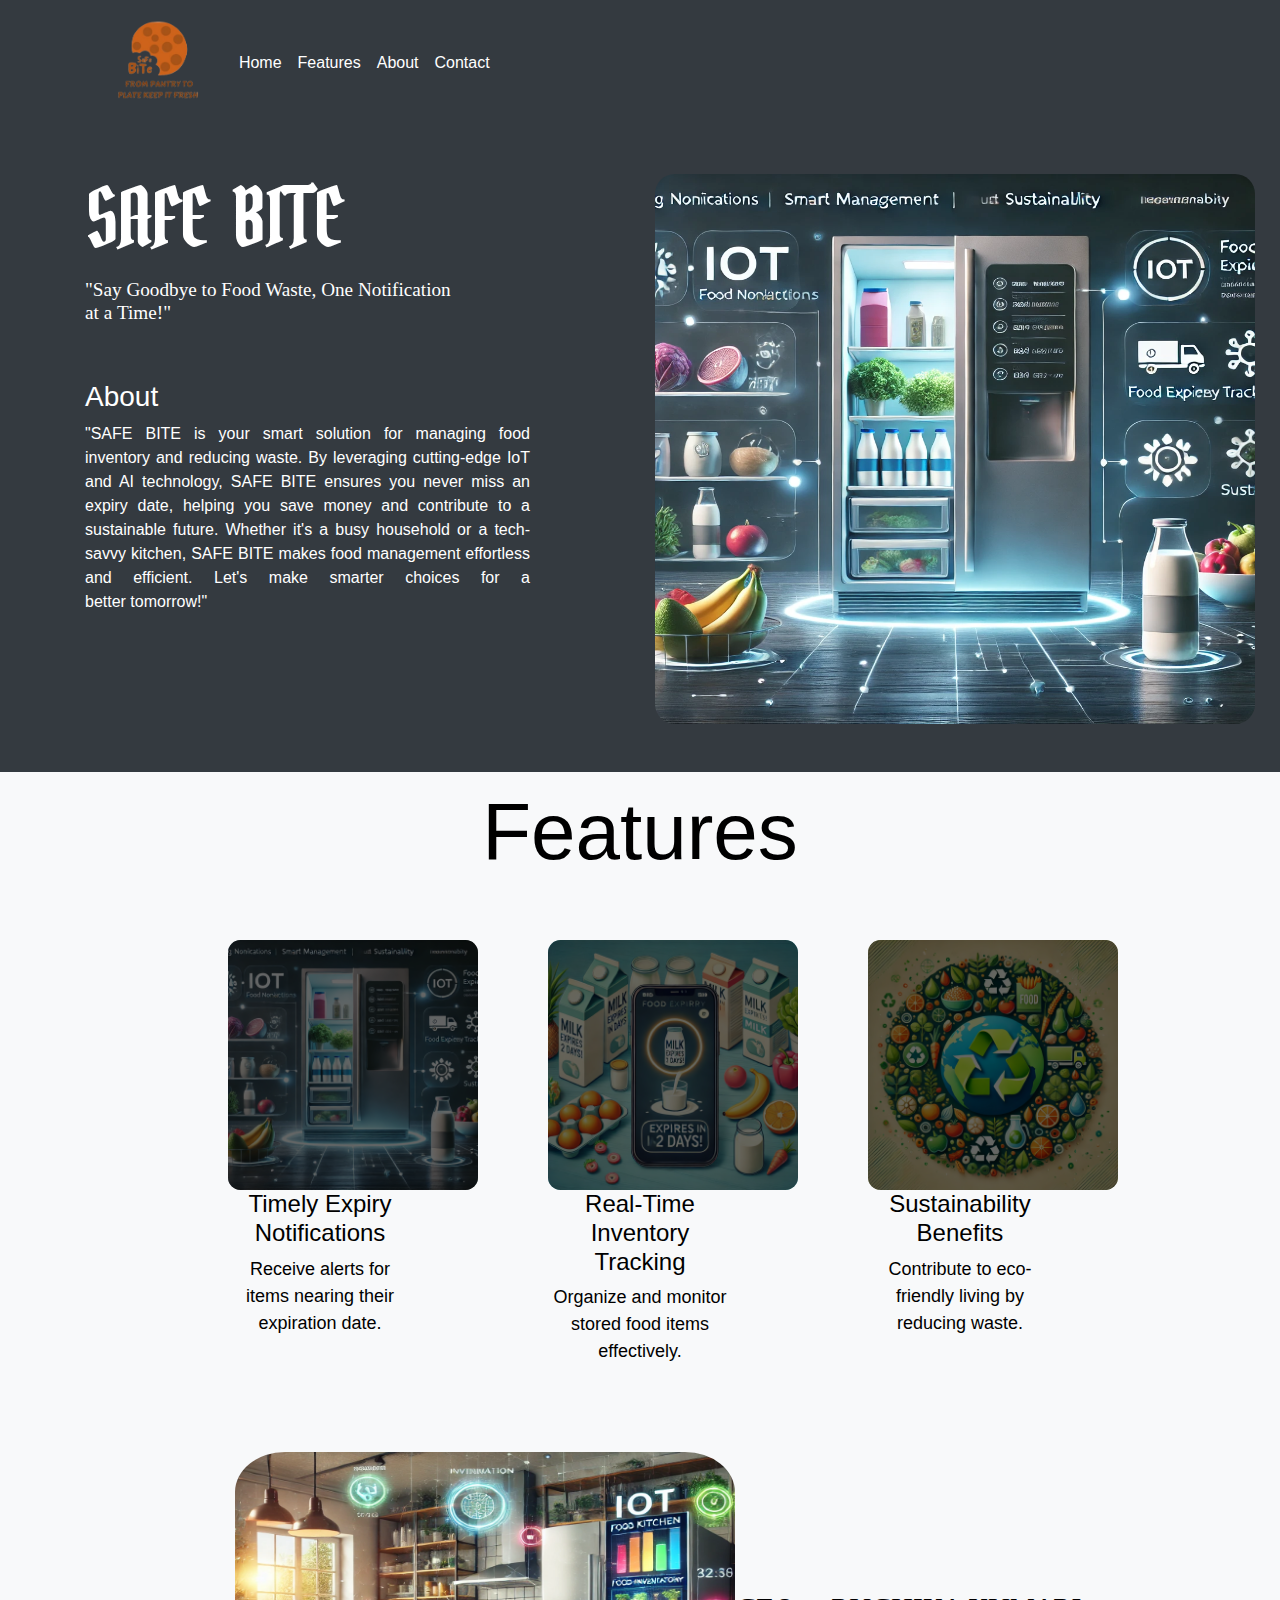
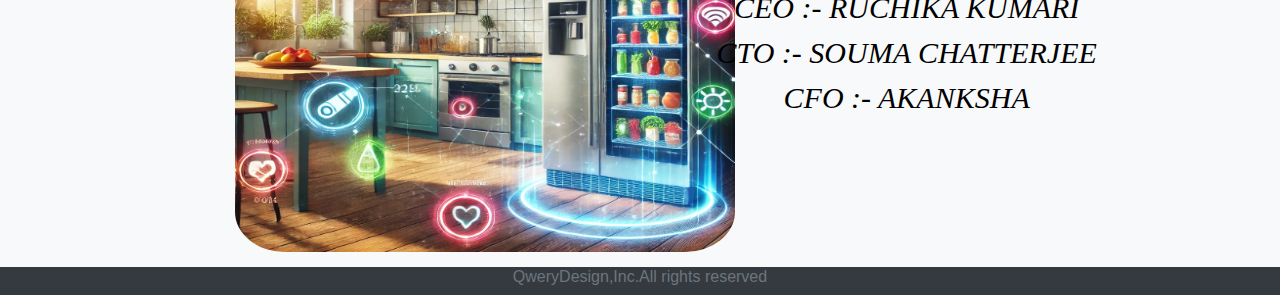
<file: index.html>
<!DOCTYPE html>
<html lang="en">
<head>
<meta charset="UTF-8">
<meta name="viewport" content="width=device-width, initial-scale=1.0">
<meta http-equiv="X-UA-Compatible" content="ie=edge">
<meta name="Description" content="Enter your description here"/>
<link rel="stylesheet" href="https://cdnjs.cloudflare.com/ajax/libs/twitter-bootstrap/4.6.0/css/bootstrap.min.css">
<link rel="stylesheet" href="https://cdnjs.cloudflare.com/ajax/libs/font-awesome/5.15.4/css/all.min.css">
<link rel="stylesheet" type="text/css" href="style.css">
<style>
  @import url('https://fonts.googleapis.com/css2?family=Bokor&display=swap');
  </style>

<title> SAFE BITE </title>
</head>
<body class="bg-dark"> 
<div class="container bg-dark"> 
    <nav class="  navbar navbar-expand-lg navbar-light bg-dark text-white ">
        <a class="navbar-brand" href="#"><img src="SafeBite Logo.png" alt="" height="100px"></a>
        <button class="navbar-toggler" type="button" data-toggle="collapse" data-target="#navbarNav" aria-controls="navbarNav" aria-expanded="false" aria-label="Toggle navigation">
          <span class="navbar-toggler-icon"></span>
        </button>
        <div class="collapse navbar-collapse" id="navbarNav">
          <ul class="navbar-nav">
            <li class="nav-item active">
              <a class="nav-link text-white " href="#">Home <span class="sr-only">(current)</span></a>
            </li>
            <li class="nav-item">
              <a class="nav-link text-white " href="#">Features</a>
            </li>
            <li class="nav-item">
              <a class="nav-link text-white " href="#">About</a>
            </li>
            <li class="nav-item">
              <a class="nav-link text-white " href="#">Contact</a>
            </li>
           </ul>
        </div>
      </nav>
      <!-- body Part -->
      <div class="body">
            <div class="row my-5 ">
                <div class="col-5">
                    <h1 class="big "> SAFE BITE </h1>
                    <h2 class="italianno-regular ">"Say Goodbye to Food Waste, One Notification at a Time!"</h2><br><br>
                    <h3>About</h3>
                    <p class="text-justify fs-2" style="font-family:  sans-serif;">"SAFE BITE is your smart solution for managing food inventory and reducing waste. By leveraging cutting-edge IoT and AI technology, SAFE BITE ensures you never miss an expiry date, helping you save money and contribute to a sustainable future. Whether it's a busy household or a tech-savvy kitchen, SAFE BITE makes food management effortless and efficient. Let's make smarter choices for a better tomorrow!"</p>
                    <!-- <p class="text-justify">Lorem, ipsum dolor sit amet consectetur adipisicing elit. Dolor inventore iure laborum explicabo delectus, placeat error tenetur ea corporis eos accusantium, eum commodi soluta? Velit beatae deleniti quae enim ea!</p> -->
                </div>
                <div class="col-md-6 offset-1 img">
                    <img src="1.webp" alt="image"  height="550px" width="600px">
                </div>
            </div>
        </div>
    <!-- body part End -->
    <!-- footer part Start -->
</div>
    <div class="container-fluid bg-light">
      <p style="font-size: 80px;">Features</p>
      <div class="row text-center mt-5">
          <div class="col-2 ">
              <img src="1.webp" alt="">

              <h2>Timely Expiry Notifications</h2>
              <p>Receive alerts for items nearing their expiration date.</p>
          </div>
          <div class="col-2 offset-1"><img src="3.webp" alt="">

              <h2>Real-Time Inventory Tracking</h2>
              <p>Organize and monitor stored food items effectively.</div>
          <div class="col-2 offset-1"><img src="2.webp" alt="">

              <h2>Sustainability Benefits</h2>
              <p>Contribute to eco-friendly living by reducing waste.</div>
      </div><br><br><br>
      
      <div class="footer " >
          <div class="row">
              <div class="col-4">
                  <img src="4.webp" alt="">
              </div>
              <div class="col-4 offset-1 align-content-center ">
                  <!-- <h2 class="ml-5 pl-4"></h2> -->
                 <I><p class="align-baseline" style="font-size: 30px;font-family: Italianno, serif;">CEO :- RUCHIKA KUMARI <br>CTO :- SOUMA CHATTERJEE <br>CFO :- AKANKSHA </p>
                 </I> </div>
              </div>
      </div>
  </div>

<h6 class="text-center text-secondary">QweryDesign,Inc.All rights reserved</h6>

<script src="https://cdnjs.cloudflare.com/ajax/libs/jquery/3.5.1/jquery.min.js"></script>
<script src="https://cdnjs.cloudflare.com/ajax/libs/popper.js/1.16.1/umd/popper.min.js"></script>
<script src="https://cdnjs.cloudflare.com/ajax/libs/twitter-bootstrap/4.6.0/js/bootstrap.min.js"></script>
</body>
</html>
</file>
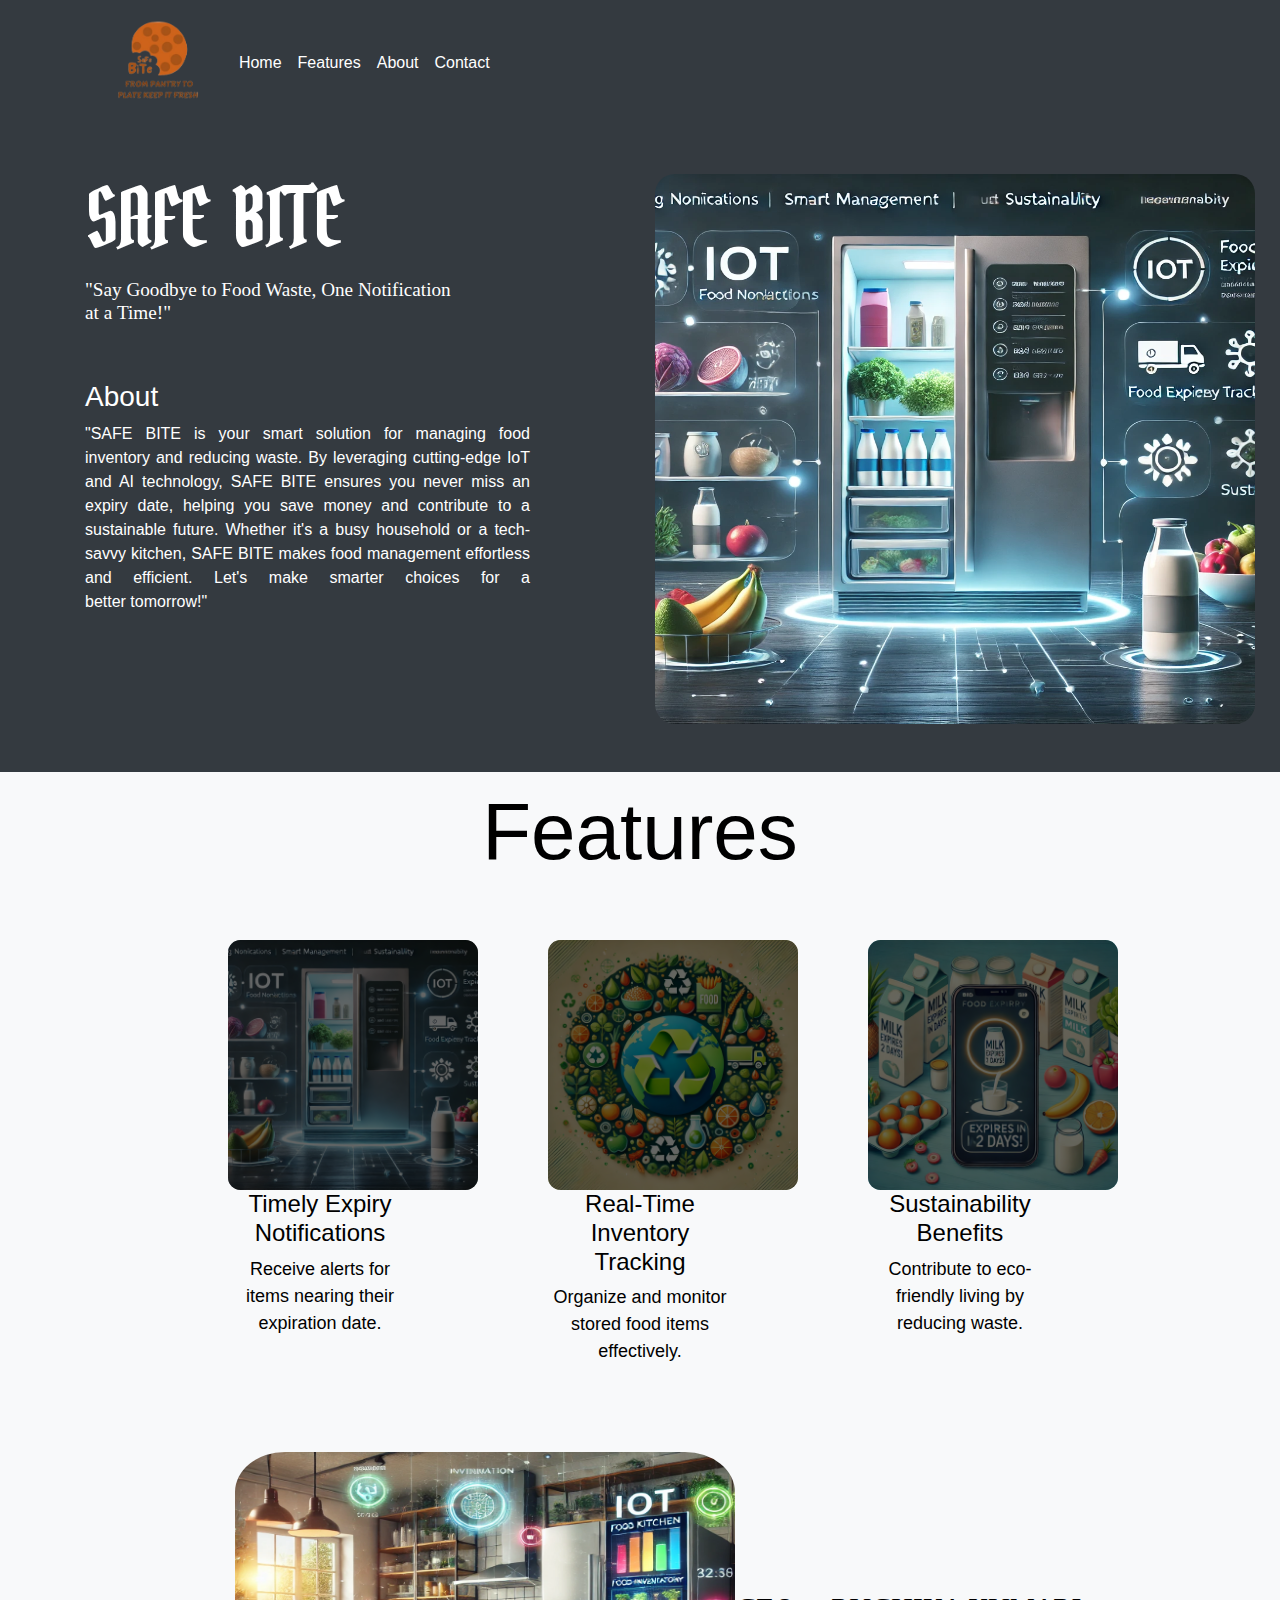
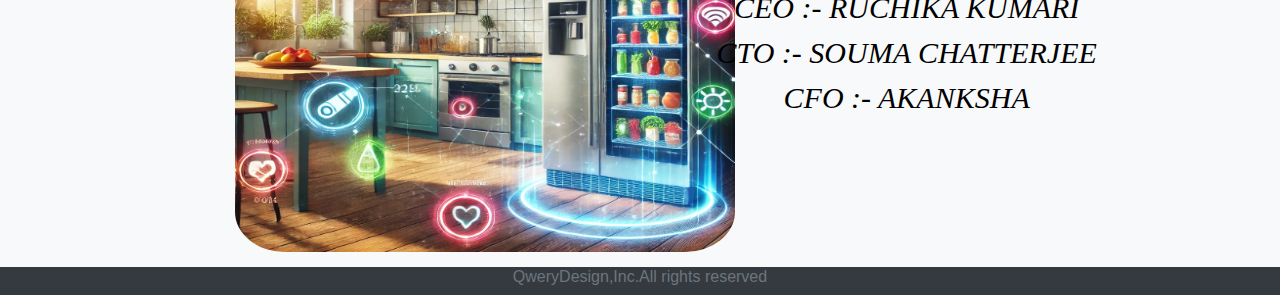
<file: navbar.html>
<!DOCTYPE html>
<html lang="en">
<head>
<meta charset="UTF-8">
<meta name="viewport" content="width=device-width, initial-scale=1.0">
<meta http-equiv="X-UA-Compatible" content="ie=edge">
<meta name="Description" content="Enter your description here"/>
<link rel="stylesheet" href="https://cdnjs.cloudflare.com/ajax/libs/twitter-bootstrap/4.6.0/css/bootstrap.min.css">
<link rel="stylesheet" href="https://cdnjs.cloudflare.com/ajax/libs/font-awesome/5.15.4/css/all.min.css">
<link rel="stylesheet" type="text/css" href="style.css">
<style>
  @import url('https://fonts.googleapis.com/css2?family=Bokor&display=swap');
  </style>

<title> SAFE BITE </title>
</head>
<body class="bg-dark"> 
<div class="container bg-dark"> 
    <nav class="  navbar navbar-expand-lg navbar-light bg-dark text-white ">
        <a class="navbar-brand" href="#"><img src="SafeBite Logo.png" alt="" height="100px"></a>
        <button class="navbar-toggler" type="button" data-toggle="collapse" data-target="#navbarNav" aria-controls="navbarNav" aria-expanded="false" aria-label="Toggle navigation">
          <span class="navbar-toggler-icon"></span>
        </button>
        <div class="collapse navbar-collapse" id="navbarNav">
          <ul class="navbar-nav">
            <li class="nav-item active">
              <a class="nav-link text-white " href="#">Home <span class="sr-only">(current)</span></a>
            </li>
            <li class="nav-item">
              <a class="nav-link text-white " href="#">Features</a>
            </li>
            <li class="nav-item">
              <a class="nav-link text-white " href="#">About</a>
            </li>
            <li class="nav-item">
              <a class="nav-link text-white " href="#">Contact</a>
            </li>
           </ul>
        </div>
      </nav>
      <!-- body Part -->
      <div class="body">
            <div class="row my-5 ">
                <div class="col-5">
                    <h1 class="big "> SAFE BITE </h1>
                    <h2 class="italianno-regular ">"Say Goodbye to Food Waste, One Notification at a Time!"</h2><br><br>
                    <h3>About</h3>
                    <p class="text-justify fs-2" style="font-family:  sans-serif;">"SAFE BITE is your smart solution for managing food inventory and reducing waste. By leveraging cutting-edge IoT and AI technology, SAFE BITE ensures you never miss an expiry date, helping you save money and contribute to a sustainable future. Whether it's a busy household or a tech-savvy kitchen, SAFE BITE makes food management effortless and efficient. Let's make smarter choices for a better tomorrow!"</p>
                    <!-- <p class="text-justify">Lorem, ipsum dolor sit amet consectetur adipisicing elit. Dolor inventore iure laborum explicabo delectus, placeat error tenetur ea corporis eos accusantium, eum commodi soluta? Velit beatae deleniti quae enim ea!</p> -->
                </div>
                <div class="col-md-6 offset-1 img">
                    <img src="1.webp" alt="image"  height="550px" width="600px">
                </div>
            </div>
        </div>
    <!-- body part End -->
    <!-- footer part Start -->
</div>
    <div class="container-fluid bg-light">
      <p style="font-size: 80px;">Features</p>
      <div class="row text-center mt-5">
          <div class="col-2 ">
              <img src="1.webp" alt="">

              <h2>Timely Expiry Notifications</h2>
              <p>Receive alerts for items nearing their expiration date.</p>
          </div>
          <div class="col-2 offset-1"><img src="2.webp" alt="">

              <h2>Real-Time Inventory Tracking</h2>
              <p>Organize and monitor stored food items effectively.</div>
          <div class="col-2 offset-1"><img src="3.webp" alt="">

              <h2>Sustainability Benefits</h2>
              <p>Contribute to eco-friendly living by reducing waste.</div>
      </div><br><br><br>
      
      <div class="footer " >
          <div class="row">
              <div class="col-4">
                  <img src="4.webp" alt="">
              </div>
              <div class="col-4 offset-1 align-content-center ">
                  <!-- <h2 class="ml-5 pl-4"></h2> -->
                 <I><p class="align-baseline" style="font-size: 30px;font-family: Italianno, serif;">CEO :- RUCHIKA KUMARI <br>CTO :- SOUMA CHATTERJEE <br>CFO :- AKANKSHA </p>
                 </I> </div>
              </div>
      </div>
  </div>

<h6 class="text-center text-secondary">QweryDesign,Inc.All rights reserved</h6>

<script src="https://cdnjs.cloudflare.com/ajax/libs/jquery/3.5.1/jquery.min.js"></script>
<script src="https://cdnjs.cloudflare.com/ajax/libs/popper.js/1.16.1/umd/popper.min.js"></script>
<script src="https://cdnjs.cloudflare.com/ajax/libs/twitter-bootstrap/4.6.0/js/bootstrap.min.js"></script>
</body>
</html>
</file>
<file: style.css>
*{
    color: white;
}
.img img{
    border-radius: 20px;
}
.row {
    display: -ms-flexbox;
    display: flex;
    -ms-flex-wrap: wrap;
    flex-wrap: wrap;
    margin-right: -15px;
    margin-left: -15px;
    justify-content: center;
}
.big{
    font-size: 80px;
    font-family: "Bokor";
}
.italianno-regular {
    font-family: "Italianno", cursive;
    font-weight: 400;
    font-style: normal;
    font-size: larger;
  } 
  .front{
    font-size: large;
  }
@media (max-width:500) {
    .img img{
      border:100px solid black;
        
    }
}
.container-fluid p{
    text-align: center;
    font-size: x-large;
    color: black;
    margin: 0;
}
.col-2 img{
    width: 250px;
    height: 250px;
    border-radius: 5%;
}
.col-2 h2{
    color: black;
font-size: x-large;
}
.col-2 p{
    font-size: large;
}
.footer .row .col-4 img{
    width: 500px;
    height: 400px;
    margin: 15px 60px;
}
.footer .row .col-3 img{
    width: 50px;
    height: 50px;
    border-radius: 50%;
}
.footer .row .col-3 h2{
    color: black;
font-size: x-large;
}
.footer .row .col-3 p{
    font-size: large;
}
.TEXT{
    font-size: 10px;
}
.container-fluid img {
    --s: 250px;   /* the size of the image */
    --b: 8px;     /* the border thickness*/
    --g: 14px;    /* the gap */
    --c: #4ECDC4; /* the color */
    
    width: var(--s);
    aspect-ratio: 1;
    outline: calc(var(--s)/2) solid #0009;
    outline-offset: calc(var(--s)/-2);
    cursor: pointer;
    transition: .3s;
  }
  .container-fluid img:hover {
    outline: var(--b) solid var(--c);
    outline-offset: var(--g);
  }
  
  .container-fluid img +.container-fluid img {
    border-radius: 50%;
  }
  .footer img{
    -s: none;
    --b: none;
    --g: none;
    --c:none;
    width: none;
    aspect-ratio: none;
    outline: none;
    outline-offset: none;
    cursor: none;
    transition: none;
    border-radius:10%;
  }
</file>
